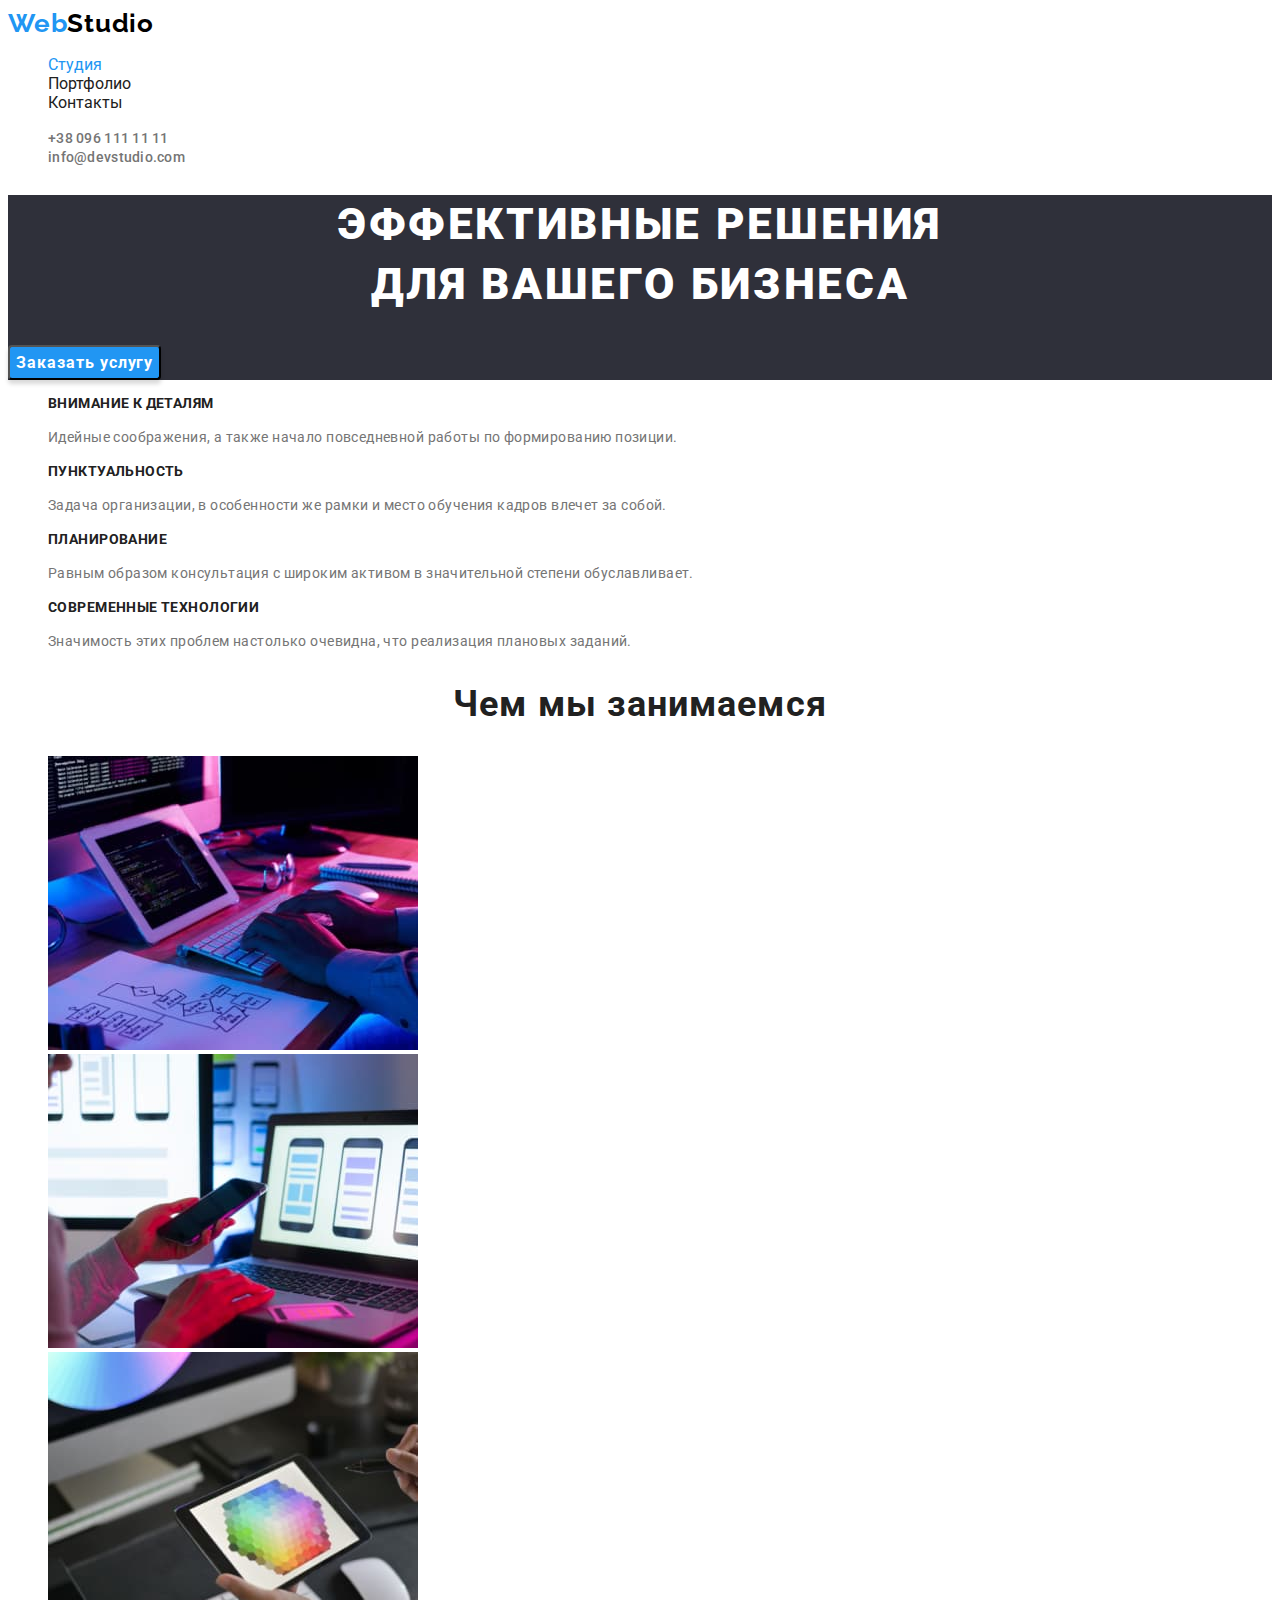
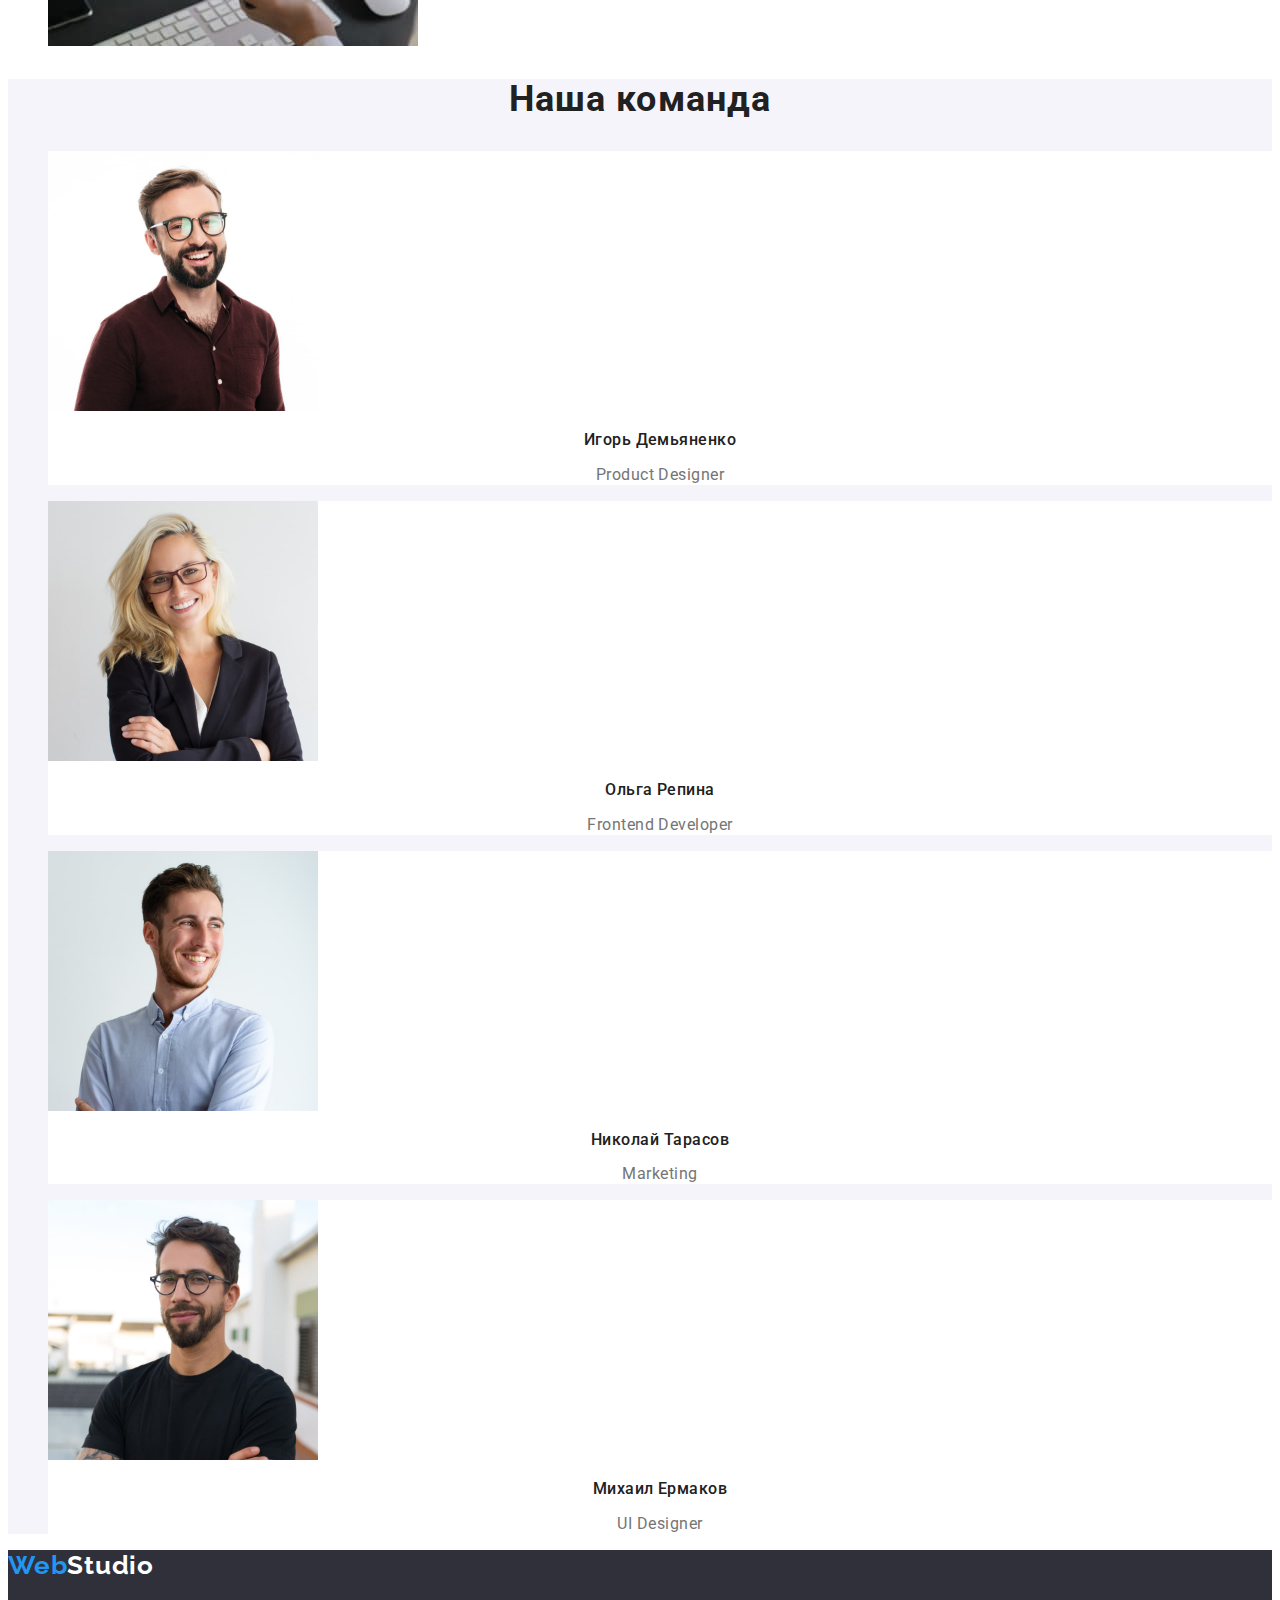
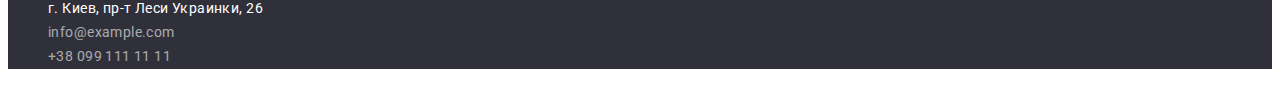
<file: index.html>
<!DOCTYPE html>
<html lang="ru">

<head>
    <meta charset="UTF-8">
    <meta http-equiv="X-UA-Compatible" content="IE=edge">
    <meta name="viewport" content="width=device-width, initial-scale=1.0">
    <title>Студия</title>
    <link rel="preconnect" href="https://fonts.googleapis.com">
    <link rel="preconnect" href="https://fonts.gstatic.com" crossorigin>
    <link
        href="https://fonts.googleapis.com/css2?family=Raleway:wght@700&family=Roboto:wght@400;500;700;900&display=swap"
        rel="stylesheet">
    <link rel="stylesheet" href="./css/styles.css">
</head>

<body class="page">
    <header>
        <nav class="site-nav">
            <a href="./index.html" class="logo-text link">Web<span class="logo-studio-black">Studio
                </span></a>
            <ul class="site-nav-list list">
                <li><a href="./index.html" class="site-nav-link current link">Студия</a></li>
                <li><a href="./portfolio.html" class="site-nav-link link">Портфолио</a></li>
                <li><a href="" class="site-nav-link link">Контакты</a></li>
            </ul>
        </nav>
        <ul class="contact-list list">
            <li><a href="tel:+380961111111" class="contact-item link">+38 096 111 11 11</a></li>
            <li><a href="mailto:info@devstudio.com" class="contact-item link">info@devstudio.com</a></li>
        </ul>
    </header>
    <main>
        <section class="hero-field">
            <h1 class="hero-title">Эффективные решения<br> для вашего бизнеса</h1>
            <button class="button primary" type="button">Заказать услугу</button>
        </section>
        <section>
            <h2 hidden>Преимущества</h2>
            <ul class="benefits-list list">
                <li>
                    <h3 class="benefits-title">Внимание к деталям</h3>
                    <p class="benefits-item">Идейные соображения, а также начало повседневной работы по формированию
                        позиции.</p>
                </li>
                <li>
                    <h3 class="benefits-title">Пунктуальность</h3>
                    <p class="benefits-item">Задача организации, в особенности же рамки и место обучения кадров влечет
                        за собой.</p>
                </li>
                <li>
                    <h3 class="benefits-title">Планирование</h3>
                    <p class="benefits-item">Равным образом консультация с широким активом в значительной степени
                        обуславливает.</p>
                </li>
                <li>
                    <h3 class="benefits-title">Современные технологии</h3>
                    <p class="benefits-item">Значимость этих проблем настолько очевидна, что реализация
                        плановых заданий.</p>
                </li>
            </ul>
        </section>
        <section>
            <h2 class="section-title">Чем мы занимаемся</h2>
            <ul class="case-list list">
                <li><img src="./images/box-1.jpg" alt="Десктопные приложения" width="370" height="294"></li>
                <li><img src="./images/box-2.jpg" alt="Мобильные приложения" width="370" height="294"></li>
                <li><img src="./images/box-3.jpg" alt="Дизайнерские решения" width="370" height="294"></li>
            </ul>
        </section>
        <section class="team-section">
            <h2 class="section-title">Наша команда</h2>
            <ul class="team-list list">
                <li class="team-item">
                    <img src="./images/demyanenko.jpg" alt="Игорь Демьяненко" width="270" height="260">
                    <h3 class="team-member">Игорь Демьяненко</h3>
                    <p class="team-position"> <span lang="en">Product Designer</span> </p>
                </li>
                <li class="team-item">
                    <img src="./images/repina.jpg" alt="Ольга Репина" width="270" height="260">
                    <h3 class="team-member">Ольга Репина</h3>
                    <p class="team-position"><span lang="en">Frontend Developer</span></p>
                </li>
                <li class="team-item">
                    <img src="./images/tarasov.jpg" alt="Николай Тарасов" width="270" height="260">
                    <h3 class="team-member">Николай Тарасов</h3>
                    <p class="team-position"><span lang="en">Marketing</span></p>
                </li>
                <li class="team-item">
                    <img src="./images/ermakov.jpg" alt="Михаил Ермаков" width="270" height="260">
                    <h3 class="team-member">Михаил Ермаков</h3>
                    <p class="team-position"><span lang="en">UI Designer</span></p>
                </li>
            </ul>
        </section>
    </main>
    <footer>
        <div class="footer-field">
            <a href="./index.html" class="logo-text link">Web<span class="logo-studio-white">Studio</span></a>
            <address>
                <ul class="address-list list">
                    <li><a class="footer-list-item map-color-white link" href="https://www.google.com/maps"
                            target="_blank">г.
                            Киев, пр-т Леси Украинки, 26</a></li>
                    <li><a class="footer-list-item link" href="mailto:info@example.com">info@example.com</a></li>
                    <li><a class="footer-list-item link" href="tel:+380991111111">+38 099 111 11
                            11</a></li>
                </ul>
            </address>
        </div>
    </footer>
</body>

</html>
</file>
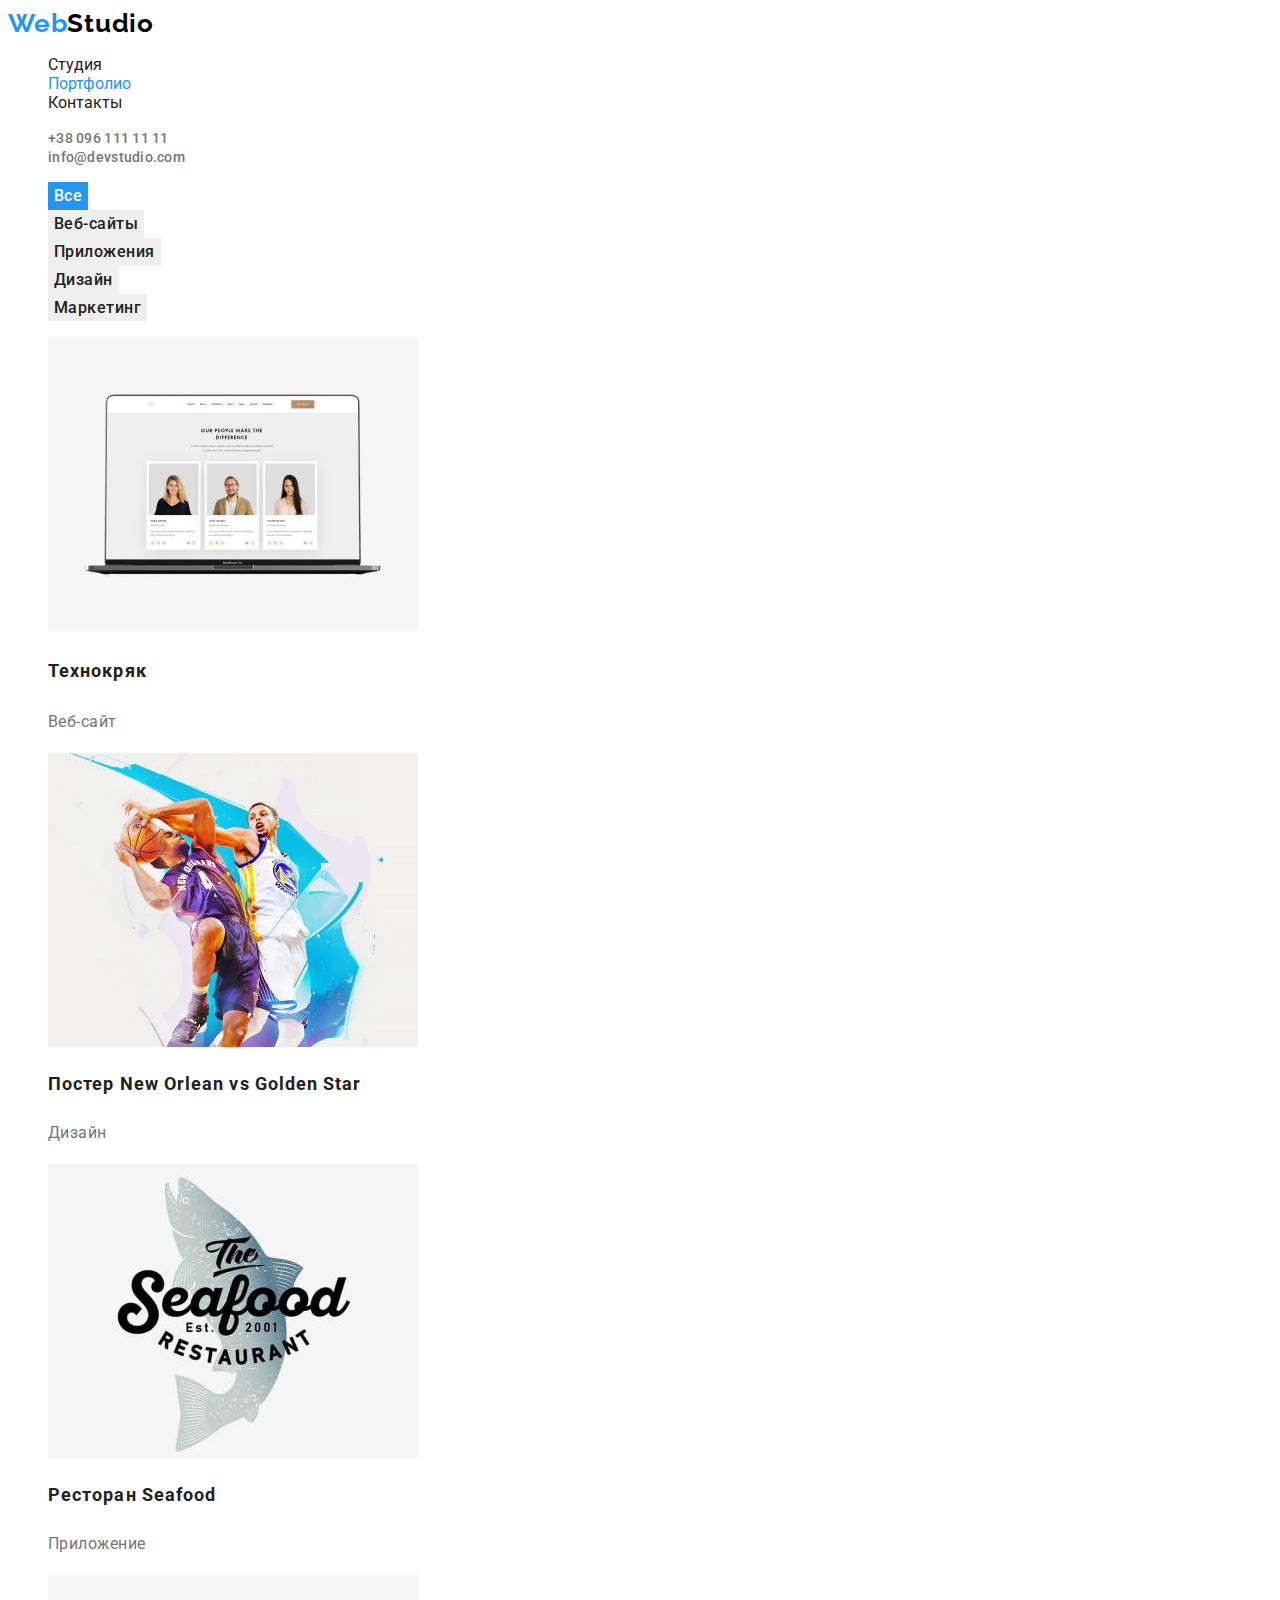
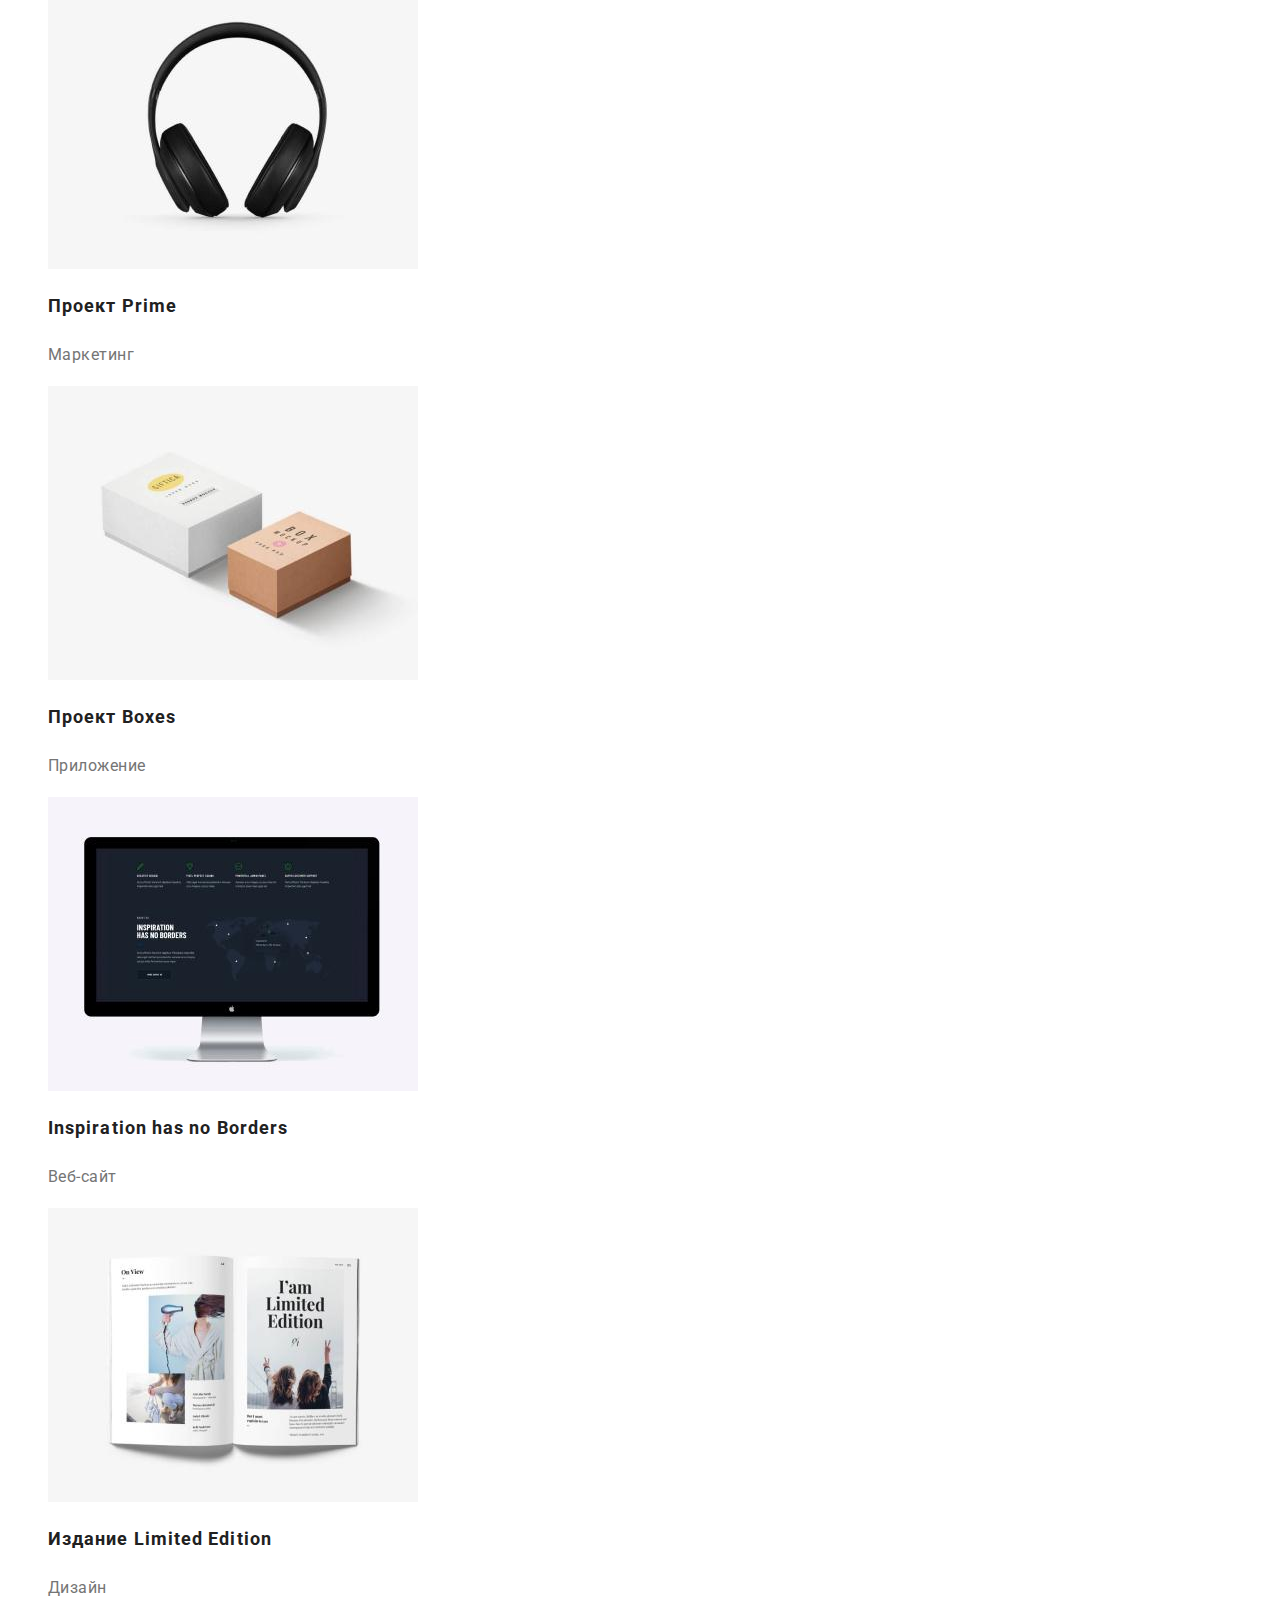
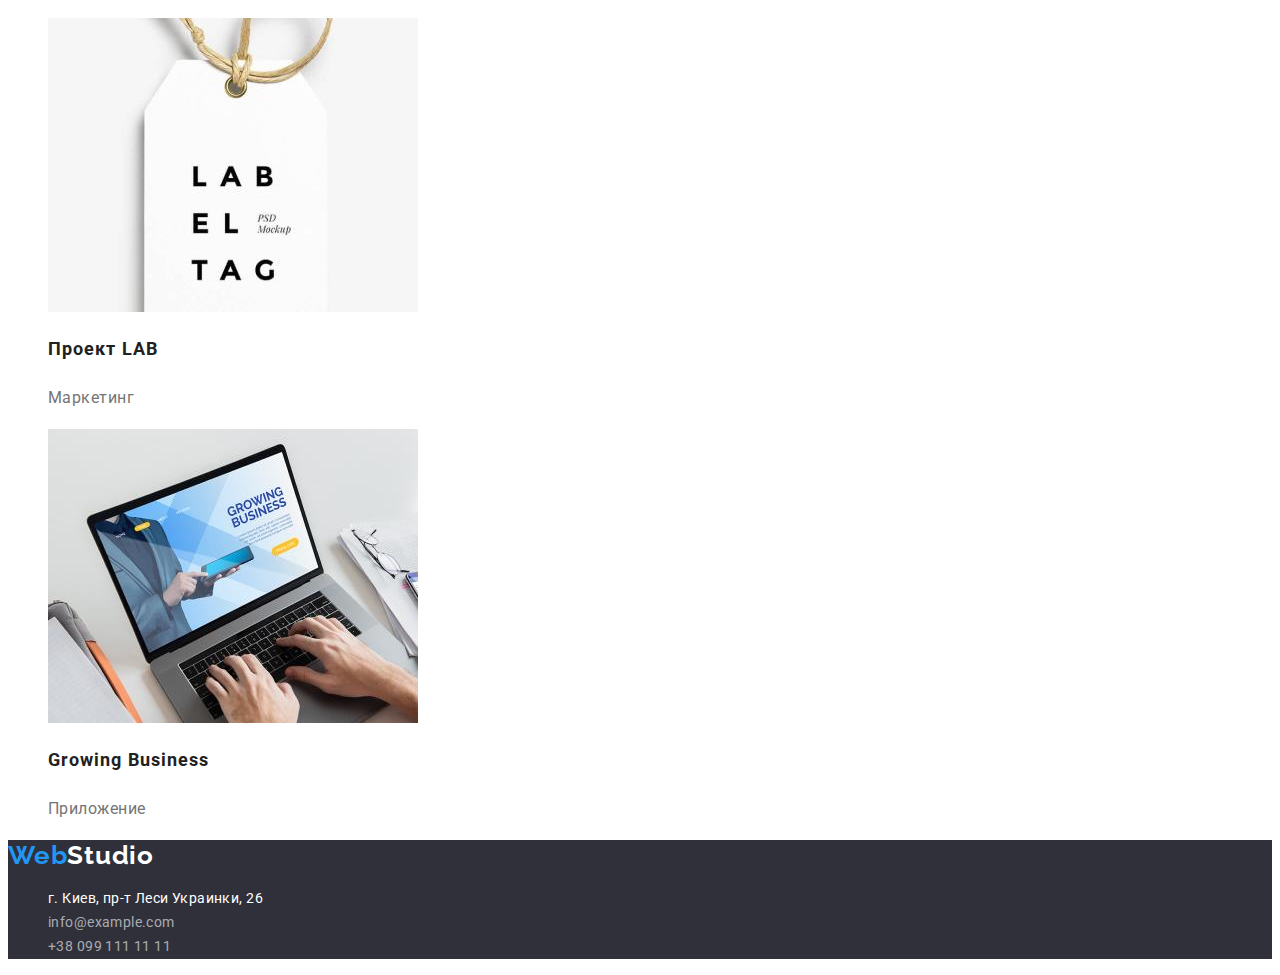
<file: portfolio.html>
<!DOCTYPE html>
<html lang="ru">

<head>
    <meta charset="UTF-8">
    <meta http-equiv="X-UA-Compatible" content="IE=edge">
    <meta name="viewport" content="width=device-width, initial-scale=1.0">
    <title>Портфолио</title>
    <link rel="preconnect" href="https://fonts.googleapis.com">
    <link rel="preconnect" href="https://fonts.gstatic.com" crossorigin>
    <link
        href="https://fonts.googleapis.com/css2?family=Raleway:wght@700&family=Roboto:wght@400;500;700;900&display=swap"
        rel="stylesheet">
    <link rel="stylesheet" href="./css/styles.css">
</head>

<body class="page">
    <header>
        <nav class="site-nav">
            <a href="./index.html" class="logo-text link">Web<span class="logo-studio-black">Studio
                </span></a>
            <ul class="site-nav-list list">
                <li><a href="./index.html" class="site-nav-link link">Студия</a></li>
                <li><a href="./portfolio.html" class="site-nav-link link current">Портфолио</a></li>
                <li><a href="" class="site-nav-link link">Контакты</a></li>
            </ul>
        </nav>
        <ul class="contact-list list">
            <li><a href="tel:+380961111111" class="contact-item link">+38 096 111 11 11</a></li>
            <li><a href="mailto:info@devstudio.com" class="contact-item link">info@devstudio.com</a></li>
        </ul>
    </header>
    <main>
        <section class="portfolio-filter">
            <h1 hidden>Разработки</h1>
            <ul class="portfolio-button-list list">
                <li><button class="portfolio-button primary" type="button">Все</button></li>
                <li><button class="portfolio-button" type="button">Веб-сайты</button></li>
                <li><button class="portfolio-button" type="button">Приложения</button>
                <li><button class="portfolio-button" type="button">Дизайн</button></li>
                <li><button class="portfolio-button" type="button">Маркетинг</button></li>
            </ul>
            <h1 hidden>Портфолио</h1>
            <ul class="portfolio-list list">
                <li>
                    <a class="portfolio-link link" href="">
                        <img src="./images/web-tech-crack.jpg" alt="Технокряк">
                        <h3 class="portfolio-title-link">Технокряк</h3>
                        <p class="portfolio-text">Веб-сайт</p>
                    </a>
                </li>
                <li>
                    <a class="portfolio-link link" href="">
                        <img src="./images/des-new-orlean-golden-star.jpg" alt="Постер New Orlean vs Golden Star"
                            width="370" height="294">
                        <h2 class="portfolio-title-link">Постер New Orlean vs Golden Star</h2>
                        <p class="portfolio-text">Дизайн</p>
                    </a>
                </li>
                <li>
                    <a class="portfolio-link link" href="">
                        <img src="./images/app-rest-seafood.jpg" alt="Ресторан Seafood" width="370" height="294">
                        <h2 class="portfolio-title-link">Ресторан Seafood</h2>
                        <p class="portfolio-text">Приложение</p>
                    </a>
                </li>
                <li>
                    <a class="portfolio-link link" href="">
                        <img src="./images/mark-proj-prime.jpg" alt="Проект Prime" width="370" height="294">
                        <h2 class="portfolio-title-link">Проект Prime</h2>
                        <p class="portfolio-text">Маркетинг</p>
                    </a>
                </li>
                <li>
                    <a class="portfolio-link link" href="">
                        <img src="./images/app-proj-boxes.jpg" alt="Проект Boxes" width="370" height="294">
                        <h2 class="portfolio-title-link">Проект Boxes</h2>
                        <p class="portfolio-text">Приложение</p>
                    </a>
                </li>
                <li>
                    <a class="portfolio-link link" href="">
                        <img src="./images/web-inspiration-has-no-borders.jpg" alt="Inspiration has no Borders"
                            width="370" height="294">
                        <h2 class="portfolio-title-link">Inspiration has no Borders</h2>
                        <p class="portfolio-text">Веб-сайт</p>
                    </a>
                </li>
                <li>
                    <a class="portfolio-link link" href="">
                        <img src="./images/des-limited-edition.jpg" alt="Издание Limited Edition" width="370"
                            height="294">
                        <h2 class="portfolio-title-link">Издание Limited Edition</h2>
                        <p class="portfolio-text">Дизайн</p>
                    </a>
                </li>
                <li>
                    <a class="portfolio-link link" href="">
                        <img src="./images/mark-proj-lab.jpg" alt="Проект LAB" width="370" height="294">
                        <h2 class="portfolio-title-link">Проект LAB</h2>
                        <p class="portfolio-text">Маркетинг</p>
                    </a>
                </li>
                <li>
                    <a class="portfolio-link link" href="">
                        <img src="./images/app-growing-business.jpg" alt="Growing Business" width="370" height="294">
                        <h2 class="portfolio-title-link">Growing Business</h2>
                        <p class="portfolio-text">Приложение</p>
                    </a>
                </li>
            </ul>

        </section>
    </main>
    <footer>
        <div class="footer-field">
            <a href="./index.html" class="logo-text link">Web<span class="logo-studio-white">Studio</span></a>
            <address>
                <ul class="address-list list">
                    <li><a class="footer-list-item map-color-white link" href="https://www.google.com/maps"
                            target="_blank">г.
                            Киев, пр-т Леси Украинки, 26</a></li>
                    <li><a class="footer-list-item link" href="mailto:info@example.com">info@example.com</a></li>
                    <li><a class="footer-list-item link" href="tel:+380991111111">+38 099 111 11
                            11</a></li>
                </ul>
            </address>
        </div>
    </footer>
</body>

</html>
</file>
<file: css/styles.css>
/* Основнрой цвет шрифта #212121 */
/* Второй цвет шрифта #757575 */
/* цвет акцента #2196F3 */
/* цвет фона #ffffff */
:root
{
    --primary-text-color: #212121;
    --title-text-color: #757575;
    --accent-text-color: #2196F3;
    --hero-footer-color:#2F303A;
    --bgc-main: #ffffff;
    --bgc-section: #F5F4FA;
    --logo-text-white:#ffffff;
    --logo-text-black: #000000;
    --text-color-white: #ffffff;
 }
.page
{
    font-family: 'Roboto', sans-serif;
    color: var(--primary-text-color);
    background-color: var(--bgc-main);
}

.list
{
    list-style: none;
}
.link
{
    font-style: normal;
    text-decoration: none;
    color: var(--primary-text-color);
}
/* Header-section */
.logo-text
{
font-family: Raleway;
font-weight: 700;
font-size: 26px;
line-height: 1.19;
letter-spacing: 0.03em;
color: var(--accent-text-color);
}
.logo-studio-black
{
    color: var(--logo-text-black);
}
.logo-studio-white
{
   color: var(--logo-text-white);
}

 /* Navigation-section */
.site-nav-list .site-nav-link.current
{
  color: var(--accent-text-color);  
}
.site-nav-link:
{
font-weight: 500;
font-size: 14px;
line-height: 1.14;
letter-spacing: 0.02em;
color: var(--primary-text-color);
}
.contact-item
{    
font-weight: 500;
font-size: 14px;
line-height: 1.14;
letter-spacing: 0.02em;
color: var(--title-text-color);
}

/* Hero-section */
.hero-field
{
    background-color: var(--hero-footer-color);
}
.hero-title
{
    font-weight: 900;
    font-size: 44px;
    line-height: 1.36;
    text-align: center;
    letter-spacing: 0.06em;
    text-transform: uppercase;
    color: var(--text-color-white);
}
.button
{
font-family: inherit;
font-weight: 700;
font-size: 16px;
line-height: 1.87;
display: flex;
align-items: center;
text-align: center;
letter-spacing: 0.06em;
border-radius: 4px;
box-shadow: 0px 4px 4px rgba(0, 0, 0, 0.15);
cursor: pointer;
}
.button.primary
{
    background-color: var(--accent-text-color);
    color: var(--text-color-white);
}
.button.secondary
{
    background-color: var(--bgc-section);
    color: var(--primary-text-color);
}

/* interactiv-elements */
.logo-text:focus,
.logo-text:hover,
.site-nav-link:focus,
.site-nav-link:hover,
.contact-item:focus,
.contact-item:hover,
.footer-list-item:focus,
.footer-list-item:hover
{
    color: var(--accent-text-color); 
}
.button.secondary:active,
.button.secondary:focus
{
    background-color: var(--accent-text-color); 
}

.section-title
{
    font-weight: 700;
    font-size: 36px;
    line-height: 1.16;
    text-align: center;
    letter-spacing: 0.03em;
}

/* Benefits-section */
.benefits-title
{
font-weight: 700;
font-size: 14px;
line-height: 1.14;
letter-spacing: 0.03em;
text-transform: uppercase;
color: var(--primary-text-color);
}

.benefits-item
{
font-size: 14px;
line-height: 1.71;
letter-spacing: 0.03em;
color: var(--title-text-color);
}
/* Team-section */
.team-section
{
    background-color: var(--bgc-section);
}
.team-item
{
    background-color: var(--bgc-main);
}
.team-member
{
font-weight: 500;
font-size: 16px;
line-height: 1.18;
text-align: center;
letter-spacing: 0.03em;
}
.team-position
{
font-size: 16px;
line-height: 1.18;
text-align: center;
letter-spacing: 0.03em;
color: var(--title-text-color);
}
/* portfolio-section */
.portfolio-title-link
{
    font-weight: 700;
    font-size: 18px;
    line-height: 2;
    letter-spacing: 0.06em;
}
.portfolio-text
{
    font-size: 16px;
    line-height: 1.87;
    letter-spacing: 0.03em;
    color: var(--title-text-color);
}
.portfolio-button
{   font-family: inherit;
    font-weight: 500;
    font-size: 16px;
    line-height: 1.62;
    text-align: center;
    letter-spacing: 0.03em;
    border:none;
    cursor: pointer;
    color: var(--primary-text-color);
}
.portfolio-button:hover,
.portfolio-button:focus
{
    background-color: var(--accent-text-color);
    color: var(--text-color-white);
}
.portfolio-button.primary
{
    background-color: var(--accent-text-color);
    color: var(--text-color-white);
}
.portfolio-button.secondary
{
    background-color: var(--bgc-section);
    color: var(--primary-text-color); 
}
/* footer-section */
.footer-field
{
background-color: var(--hero-footer-color);
}
.footer-list-item
{ 
font-size: 14px;
line-height: 1.71;
letter-spacing: 0.03em;
color: rgba(255, 255, 255, 0.6);
}

.map-color-white{
    color:var(--text-color-white);
}
</file>
